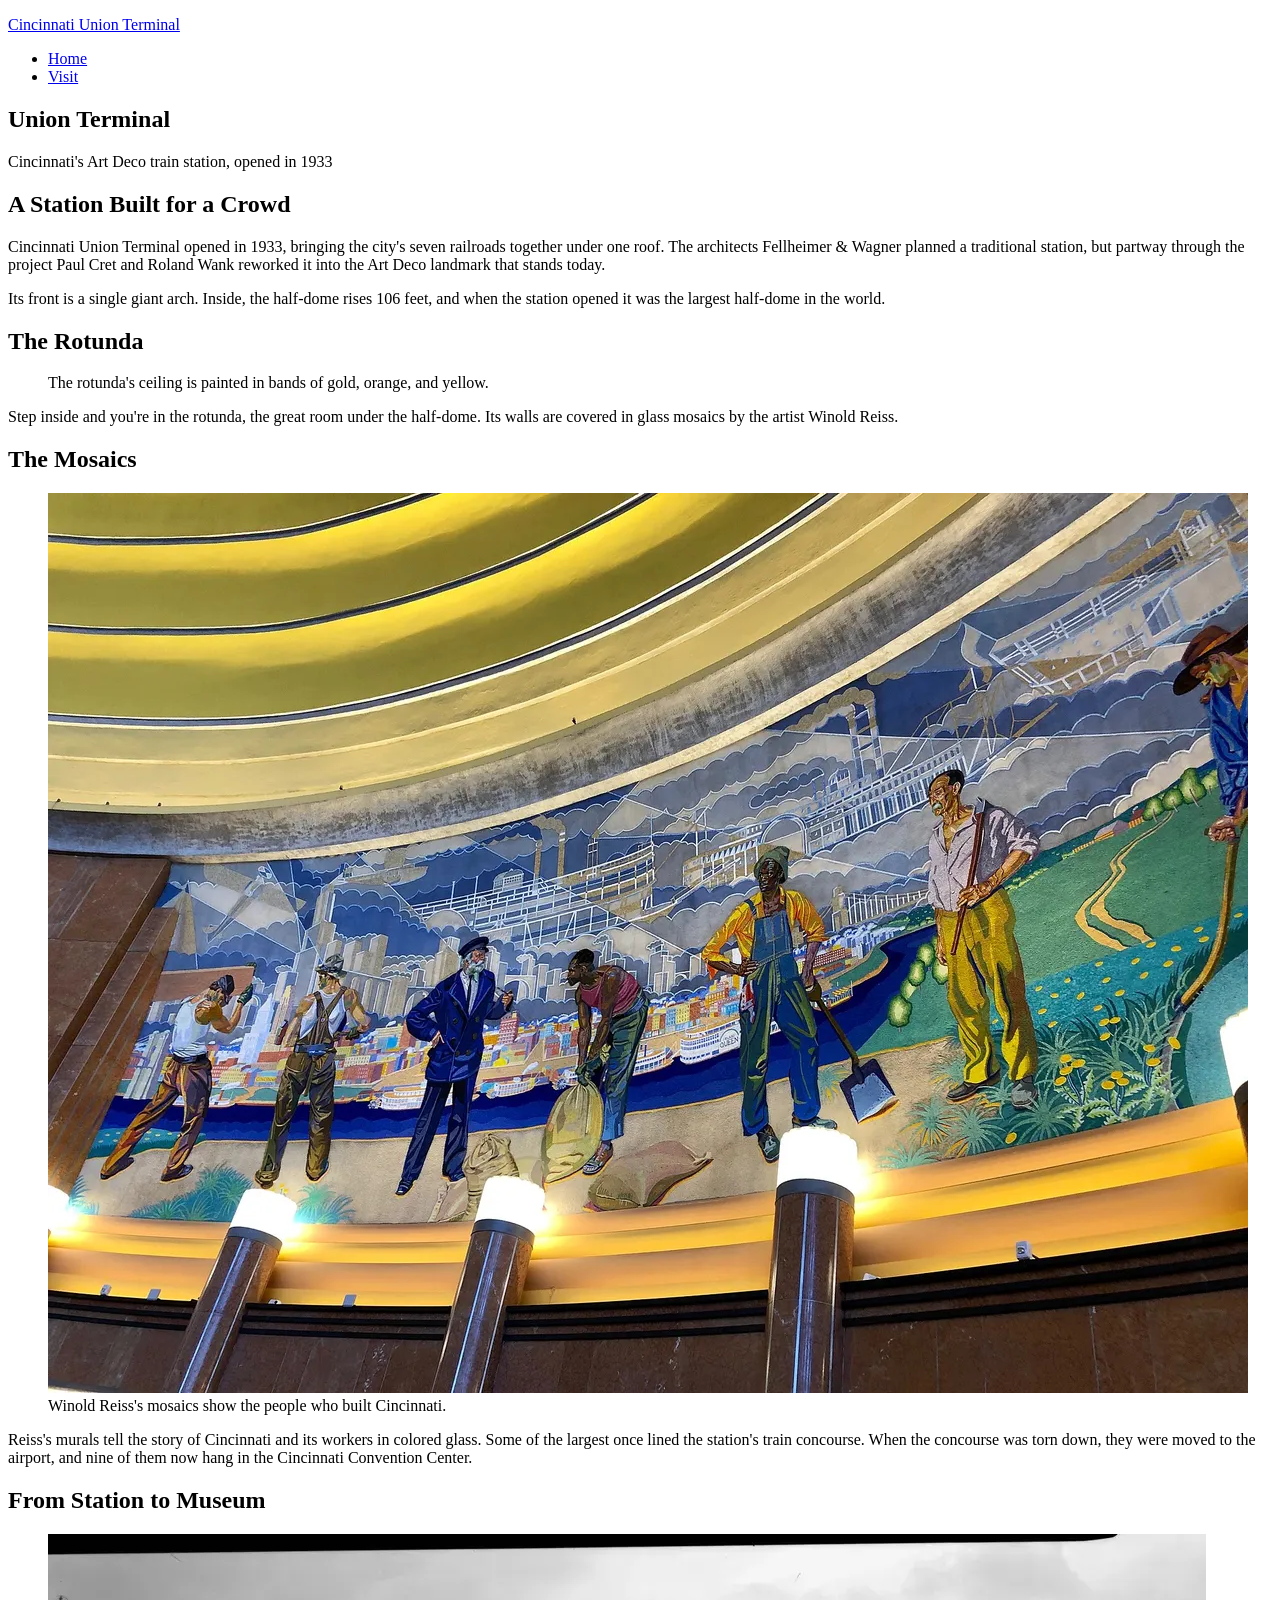
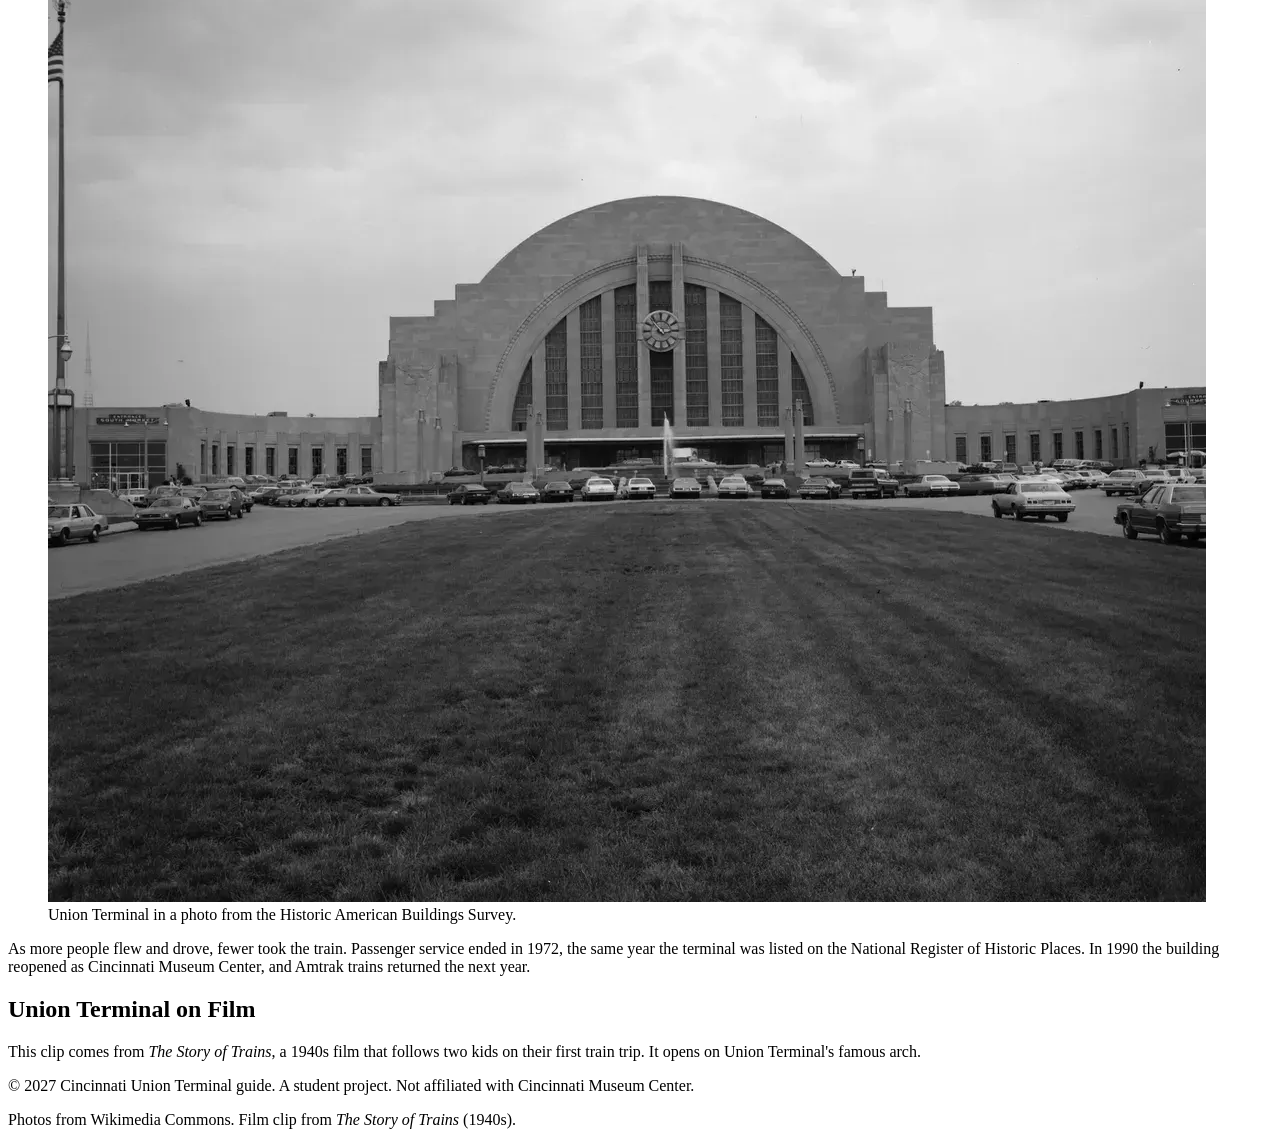
<file: index.html>
<!DOCTYPE html>
<html lang="en">
<head>
  <meta charset="utf-8">
  <meta name="viewport" content="width=device-width, initial-scale=1">
  <title>Home: Cincinnati Union Terminal</title>
  <meta name="description" content="A guide to Cincinnati Union Terminal, the 1933 Art Deco train station that is now home to Cincinnati Museum Center.">
  <!-- TODO: Add the Google Fonts <link> elements for your two fonts here, above styles.css. -->
  <link rel="stylesheet" href="css/styles.css">
</head>
<body>
  <header>
    <p><a href="index.html">Cincinnati Union Terminal</a></p>
    <nav>
      <ul>
        <li><a href="index.html" class="current">Home</a></li>
        <li><a href="visit.html">Visit</a></li>
      </ul>
    </nav>
  </header>

  <section class="hero">
    <h1>Union Terminal</h1>
    <p>Cincinnati's Art Deco train station, opened in 1933</p>
  </section>

  <main>
    <section>
      <h2>A Station Built for a Crowd</h2>
      <p>Cincinnati Union Terminal opened in 1933, bringing the city's seven railroads together under one roof. The architects Fellheimer &amp; Wagner planned a traditional station, but partway through the project Paul Cret and Roland Wank reworked it into the Art Deco landmark that stands today.</p>
      <p>Its front is a single giant arch. Inside, the half-dome rises 106 feet, and when the station opened it was the largest half-dome in the world.</p>
    </section>

    <section>
      <h2>The Rotunda</h2>
      <figure>
        <!-- TODO: Add the rotunda image here, with srcset and sizes. See "Rotunda image" in ASSIGNMENT.md. -->
        <figcaption>The rotunda's ceiling is painted in bands of gold, orange, and yellow.</figcaption>
      </figure>
      <p>Step inside and you're in the rotunda, the great room under the half-dome. Its walls are covered in glass mosaics by the artist Winold Reiss.</p>
    </section>

    <section>
      <h2>The Mosaics</h2>
      <figure>
        <img src="images/mosaic-workers-1.webp" alt="A colorful glass mosaic of Cincinnati workers in overalls and hats, with a riverboat and factories behind them" width="1200" height="900">
        <figcaption>Winold Reiss's mosaics show the people who built Cincinnati.</figcaption>
      </figure>
      <p>Reiss's murals tell the story of Cincinnati and its workers in colored glass. Some of the largest once lined the station's train concourse. When the concourse was torn down, they were moved to the airport, and nine of them now hang in the Cincinnati Convention Center.</p>
    </section>

    <section>
      <h2>From Station to Museum</h2>
      <figure>
        <img src="images/historic-east-front.webp" alt="A black-and-white photo of Union Terminal's arched front behind a lawn and a parking lot full of older cars" width="1158" height="968">
        <figcaption>Union Terminal in a photo from the Historic American Buildings Survey.</figcaption>
      </figure>
      <p>As more people flew and drove, fewer took the train. Passenger service ended in 1972, the same year the terminal was listed on the National Register of Historic Places. In 1990 the building reopened as Cincinnati Museum Center, and Amtrak trains returned the next year.</p>
    </section>

    <section>
      <h2>Union Terminal on Film</h2>
      <!-- TODO: Add the captioned video here, inside a figure with a figcaption. See "Captioned video" in ASSIGNMENT.md. -->
      <p>This clip comes from <cite>The Story of Trains</cite>, a 1940s film that follows two kids on their first train trip. It opens on Union Terminal's famous arch.</p>
    </section>
  </main>

  <footer>
    <p>&copy; 2027 Cincinnati Union Terminal guide. A student project. Not affiliated with Cincinnati Museum Center.</p>
    <p>Photos from Wikimedia Commons. Film clip from <cite>The Story of Trains</cite> (1940s).</p>
  </footer>
</body>
</html>
</file>
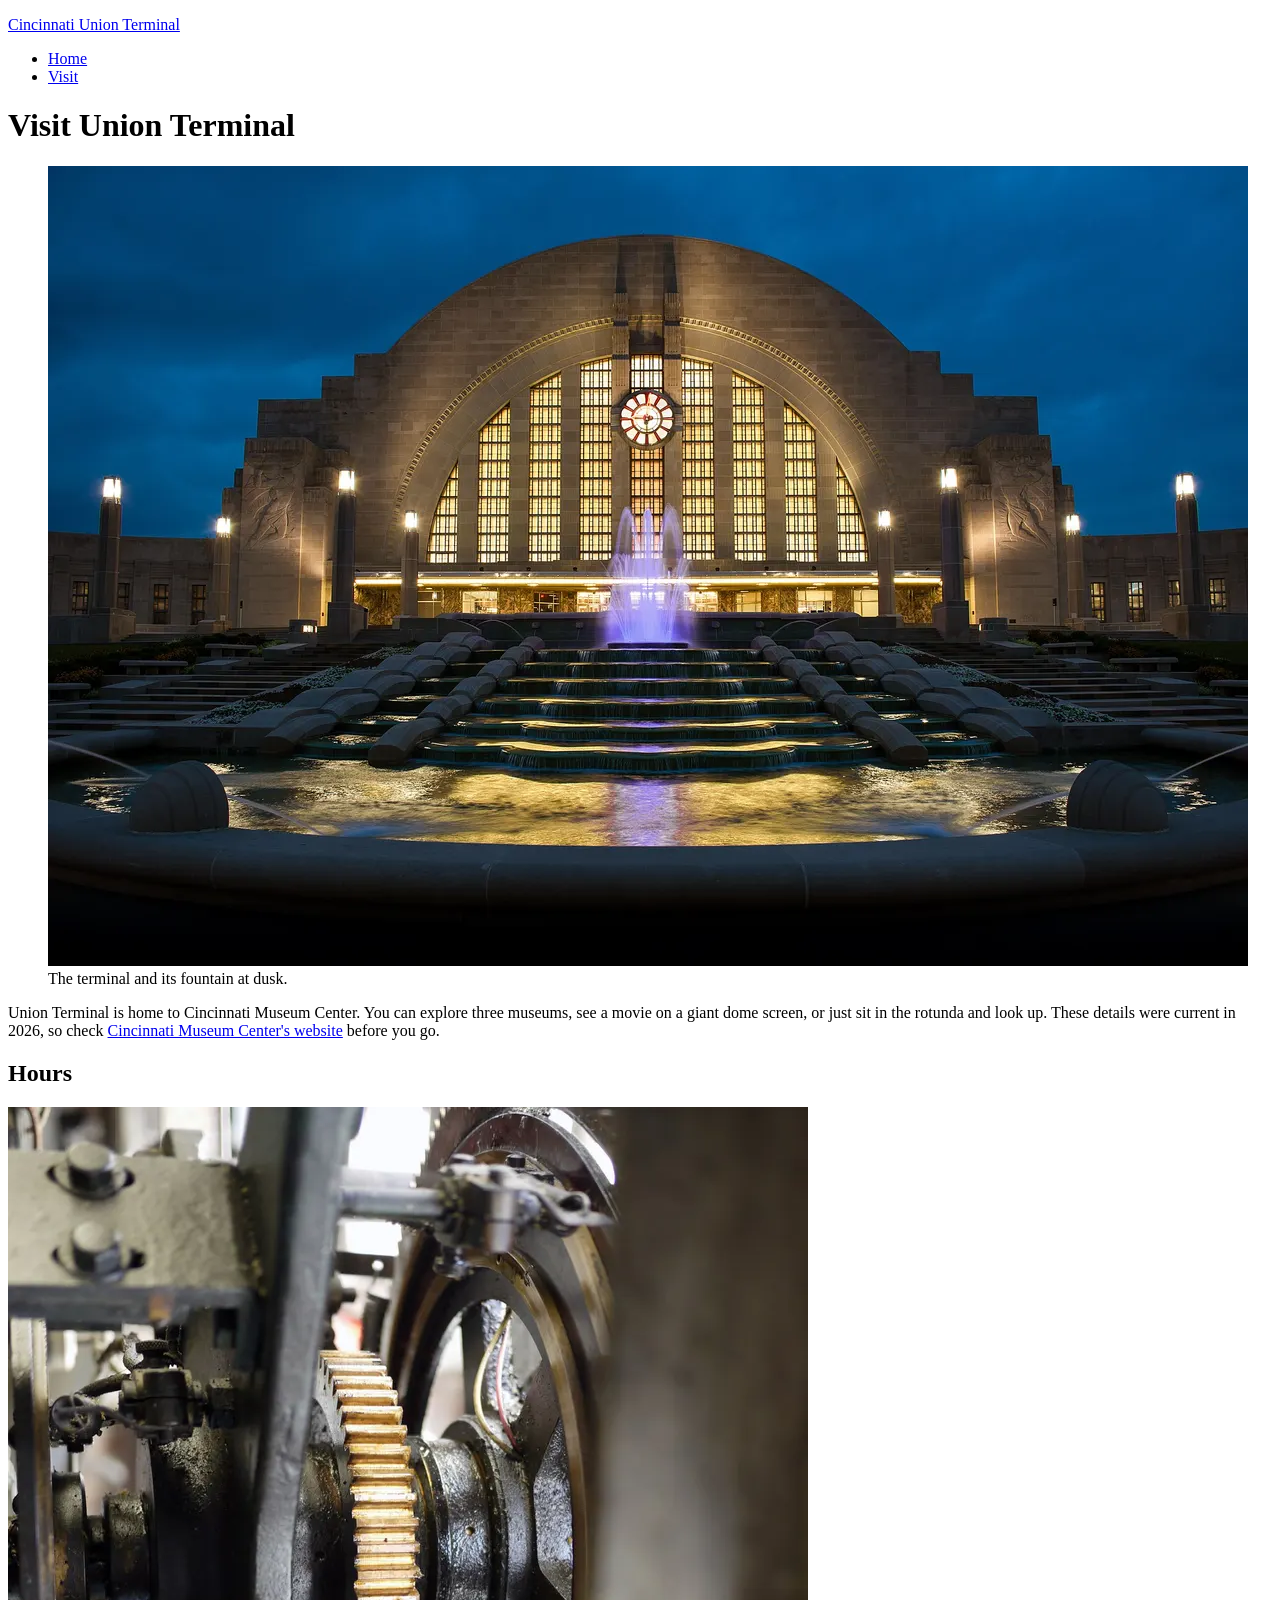
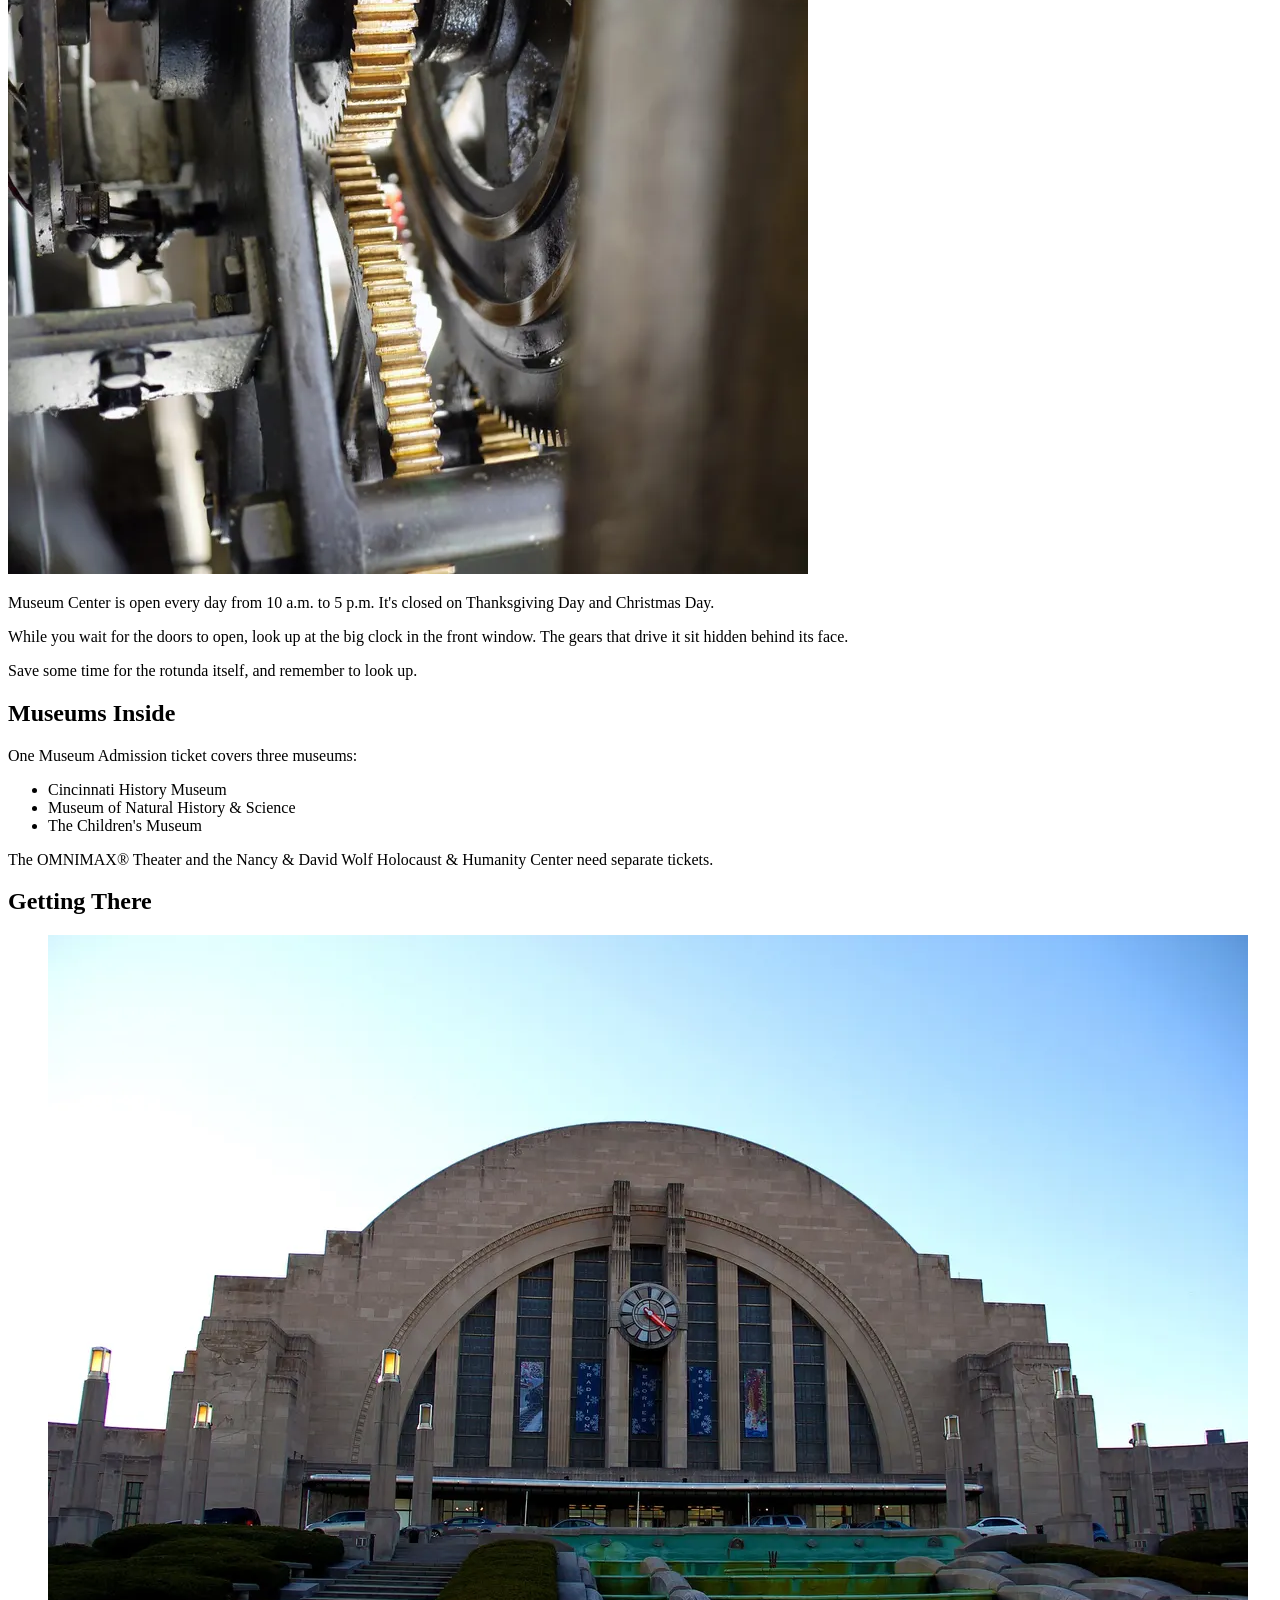
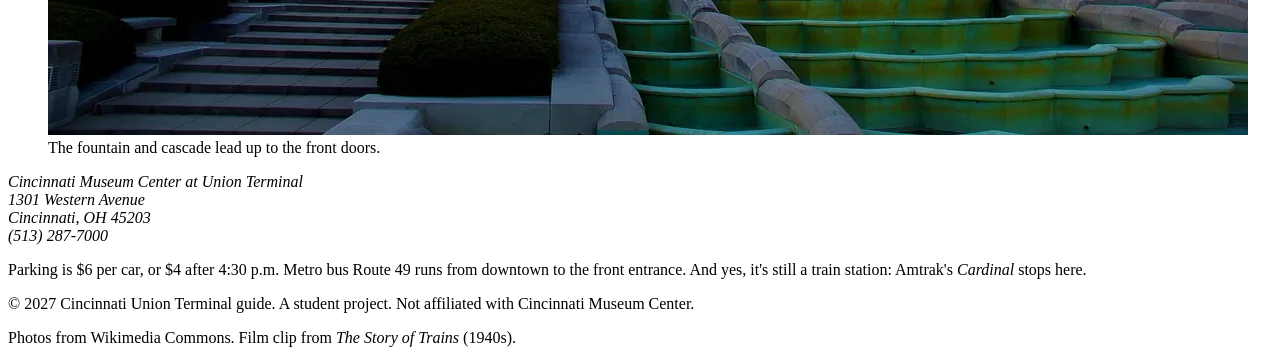
<file: visit.html>
<!DOCTYPE html>
<html lang="en">
<head>
  <meta charset="utf-8">
  <meta name="viewport" content="width=device-width, initial-scale=1">
  <title>Visit: Cincinnati Union Terminal</title>
  <meta name="description" content="Hours, museums, parking, and directions for visiting Cincinnati Museum Center at Union Terminal.">
  <!-- TODO: Add the Google Fonts <link> elements for your two fonts here, above styles.css. -->
  <link rel="stylesheet" href="css/styles.css">
</head>
<body>
  <header>
    <p><a href="index.html">Cincinnati Union Terminal</a></p>
    <nav>
      <ul>
        <li><a href="index.html">Home</a></li>
        <li><a href="visit.html" class="current">Visit</a></li>
      </ul>
    </nav>
  </header>

  <main>
    <h1>Visit Union Terminal</h1>
    <figure>
      <img src="images/night.webp" alt="Union Terminal lit up at dusk, with a glowing fountain in front of its arched window" width="1200" height="800">
      <figcaption>The terminal and its fountain at dusk.</figcaption>
    </figure>
    <p>Union Terminal is home to Cincinnati Museum Center. You can explore three museums, see a movie on a giant dome screen, or just sit in the rotunda and look up. These details were current in 2026, so check <a href="https://www.cincymuseum.org/">Cincinnati Museum Center's website</a> before you go.</p>

    <section>
      <h2>Hours</h2>
      <img class="float-image" src="images/clock-mechanism.webp" alt="Brass gears and rods inside the mechanism of Union Terminal's clock" width="800" height="1067">
      <p>Museum Center is open every day from 10 a.m. to 5 p.m. It's closed on Thanksgiving Day and Christmas Day.</p>
      <p>While you wait for the doors to open, look up at the big clock in the front window. The gears that drive it sit hidden behind its face.</p>
      <p>Save some time for the rotunda itself, and remember to look up.</p>
    </section>

    <section>
      <h2>Museums Inside</h2>
      <p>One Museum Admission ticket covers three museums:</p>
      <ul>
        <li>Cincinnati History Museum</li>
        <li>Museum of Natural History &amp; Science</li>
        <li>The Children's Museum</li>
      </ul>
      <p>The OMNIMAX&reg; Theater and the Nancy &amp; David Wolf Holocaust &amp; Humanity Center need separate tickets.</p>
    </section>

    <section>
      <h2>Getting There</h2>
      <figure>
        <img src="images/fountain.webp" alt="The fountain and stepped cascade in front of Union Terminal, with the arched entrance behind them" width="1200" height="800">
        <figcaption>The fountain and cascade lead up to the front doors.</figcaption>
      </figure>
      <address>
        Cincinnati Museum Center at Union Terminal<br>
        1301 Western Avenue<br>
        Cincinnati, OH 45203<br>
        (513) 287-7000
      </address>
      <p>Parking is $6 per car, or $4 after 4:30 p.m. Metro bus Route 49 runs from downtown to the front entrance. And yes, it's still a train station: Amtrak's <i>Cardinal</i> stops here.</p>
    </section>
  </main>

  <footer>
    <p>&copy; 2027 Cincinnati Union Terminal guide. A student project. Not affiliated with Cincinnati Museum Center.</p>
    <p>Photos from Wikimedia Commons. Film clip from <cite>The Story of Trains</cite> (1940s).</p>
  </footer>
</body>
</html>
</file>
<file: css/styles.css>
/* ==========================================================
   Cincinnati Union Terminal
   One stylesheet for index.html and visit.html.
   Write all of your CSS in this file.
   ========================================================== */
</file>
